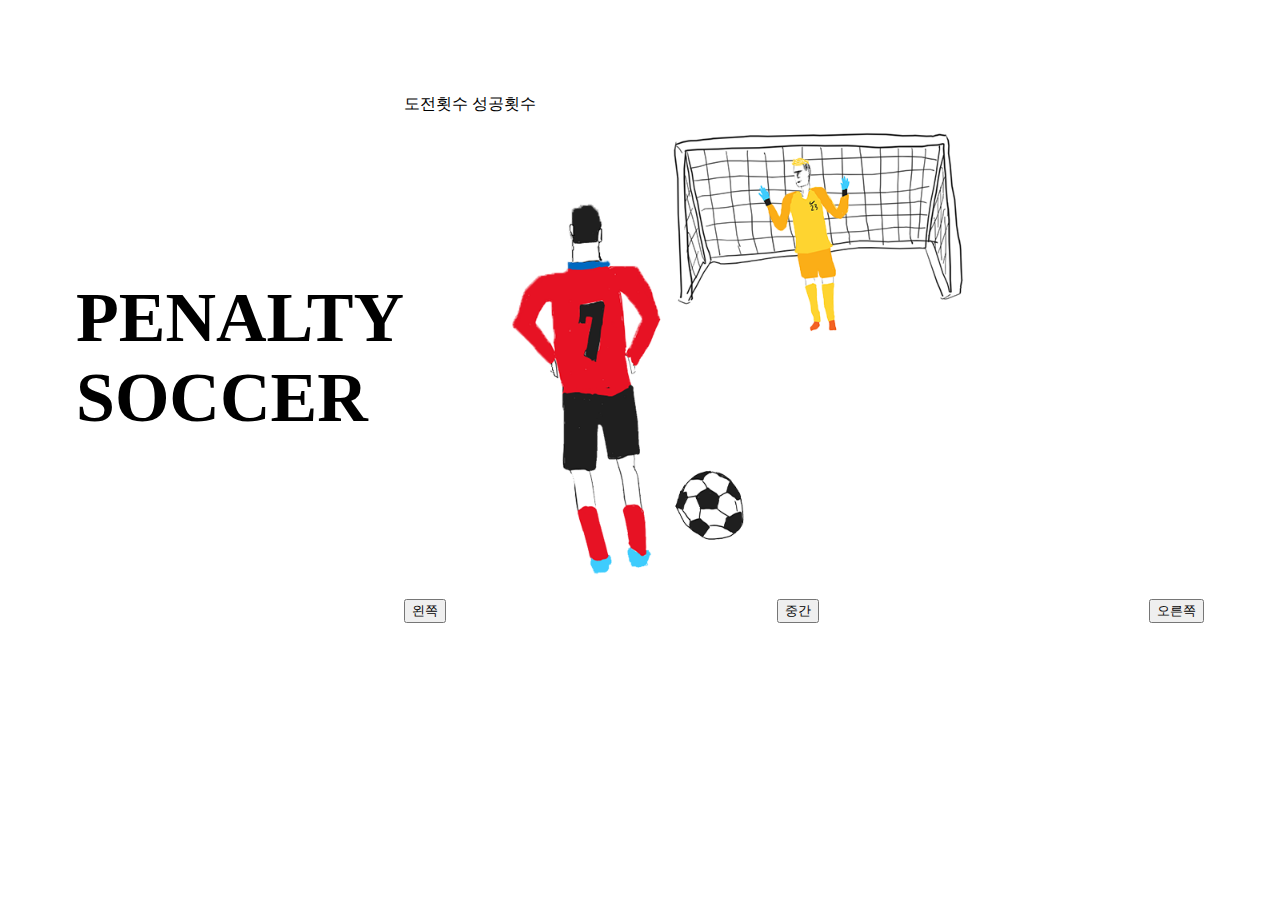
<file: 민규/minigame.html>
<!DOCTYPE html>
<html lang="en">
<head>
    <meta charset="UTF-8">
    <meta name="viewport" content="width=device-width, initial-scale=1.0">
    <title>Document</title>
    <style>
        body{
            display: flex;
            justify-content: center;
            align-items: center;
            height: 700px;
        }
        .box{
            display: flex;
            justify-content: space-between;
            align-items: center;
        }
        .pic{
            display: flex;
            justify-content: center;
        }
        .title{
            font-size: 70px;

        }


    </style>

    <script>

        var goal=0;
        var playingtime=0; 

        function shotL(){
            var shotL= Math.random();
            if (0<=shotL && shotL<0.3){
                document.getElementById("a").src="basic.png";
                document.getElementById("a").src="LL.png";
                alert('키퍼에게 방향을 읽혔습니다 키퍼의 세이브!');
                playingtime+=1 
                
            }
            else if(0.3<=shotL && shotL<0.6){
                document.getElementById("a").src="basic.png";
                document.getElementById("a").src="LM.png";
                alert('키퍼가 반응하지도 못하게하는 슛! 골입니다');
                goal+=1 
                playingtime+=1 
                    
                }
            else if(0.6<=shotL && shotL<0.9){
                document.getElementById("a").src="basic.png";
                document.getElementById("a").src="LR.png";
                alert('키퍼를 잘속인슛! 골입니다');
                goal+=1
                playingtime+=1 
                }
            else{
                document.getElementById("a").src="basic.png";
                document.getElementById("a").src="LX.png";
                alert('아! 이게 뭔가요 옆으로 빗나가는공!');
                playingtime+=1 
                }
                var playNum = document.getElementById("playNum");
                playNum.innerHTML = playingtime;
                var goalNum = document.getElementById("goalNum");
                goalNum.innerHTML = goal;
            }

            function shotM(){
                var shotL= Math.random();
                if (0<=shotL && shotL<0.3){
                    document.getElementById("a").src="basic.png";
                    document.getElementById("a").src="ML.png";
                    alert('대담한게 중앙으로 찬 슛! 골입니다');
                    goal+=1
                    playingtime+=1 
                }
                else if(0.3<=shotL && shotL<0.6){
                    document.getElementById("a").src="basic.png";
                    document.getElementById("a").src="MM.png";
                        alert('허무하게 정면으로가는 슛..! 키퍼의 세이브입니다');
                        playingtime+=1 
                    }
                else if(0.6<=shotL && shotL<0.9){
                    document.getElementById("a").src="basic.png";
                    document.getElementById("a").src="MR.png";
                        alert('살짝 찍어찬 슛! 골입니다');
                        goal+=1
                        playingtime+=1 
                    }
                else{
                    document.getElementById("a").src="basic.png";
                    document.getElementById("a").src="MX.png";
                    alert('아! 이게 뭔가요 하늘로 뜨는 공!');
                    playingtime+=1 
                }
                var playNum = document.getElementById("playNum");
                playNum.innerHTML = playingtime;
                var goalNum = document.getElementById("goalNum");
                goalNum.innerHTML = goal;
            }

            function shotR(){
                var shotL= Math.random();
                if(0<=shotL && shotL<0.3){
                    document.getElementById("a").src="basic.png";
                    document.getElementById("a").src="RL.png";
                        alert('키퍼를 잘속인 슛! 골입니다');
                        goal+=1
                        playingtime+=1 
                    }
                else if(0.3<=shotL && shotL<0.6){
                    document.getElementById("a").src="basic.png";
                    document.getElementById("a").src="RR.png";
                        alert('허무하게 정면으로가는 슛..! 키퍼의 세이브입니다');
                        playingtime+=1 
                    }
                else if(0.6<=shotL && shotL<0.9){
                    document.getElementById("a").src="basic.png";
                    document.getElementById("a").src="RR.png";
                        alert('키퍼에게 방향을 읽혔습니다 키퍼의 세이브!');
                        playingtime+=1 
                    }
                else{
                    document.getElementById("a").src="basic.png";
                    document.getElementById("a").src="RX.png";
                    alert('아! 이게 뭔가요 옆으로 빗나가는공!');
                    playingtime+=1 
                }
                var playNum = document.getElementById("playNum");
                playNum.innerHTML = playingtime;
                var goalNum = document.getElementById("goalNum");
                goalNum.innerHTML = goal;
            }
            
    </script>




</head>
<body>
    <div class="title">
    <strong>PENALTY<br> SOCCER</strong> 
    </div>

<div>
<div>
    <div>
    <span>도전횟수</span><span id="playNum"></span>
    <span>성공횟수</span><span id="goalNum"></span>
    </div>
<img id="a" src="basic.png"style="width:800px;">
    <div class="box">
    <button onclick="shotL();">왼쪽</button>
    <button onclick="shotM();">중간</button>
    <button onclick="shotR();">오른쪽</button>
</div>
</div>
    </div>
</body>
</html>
</file>
